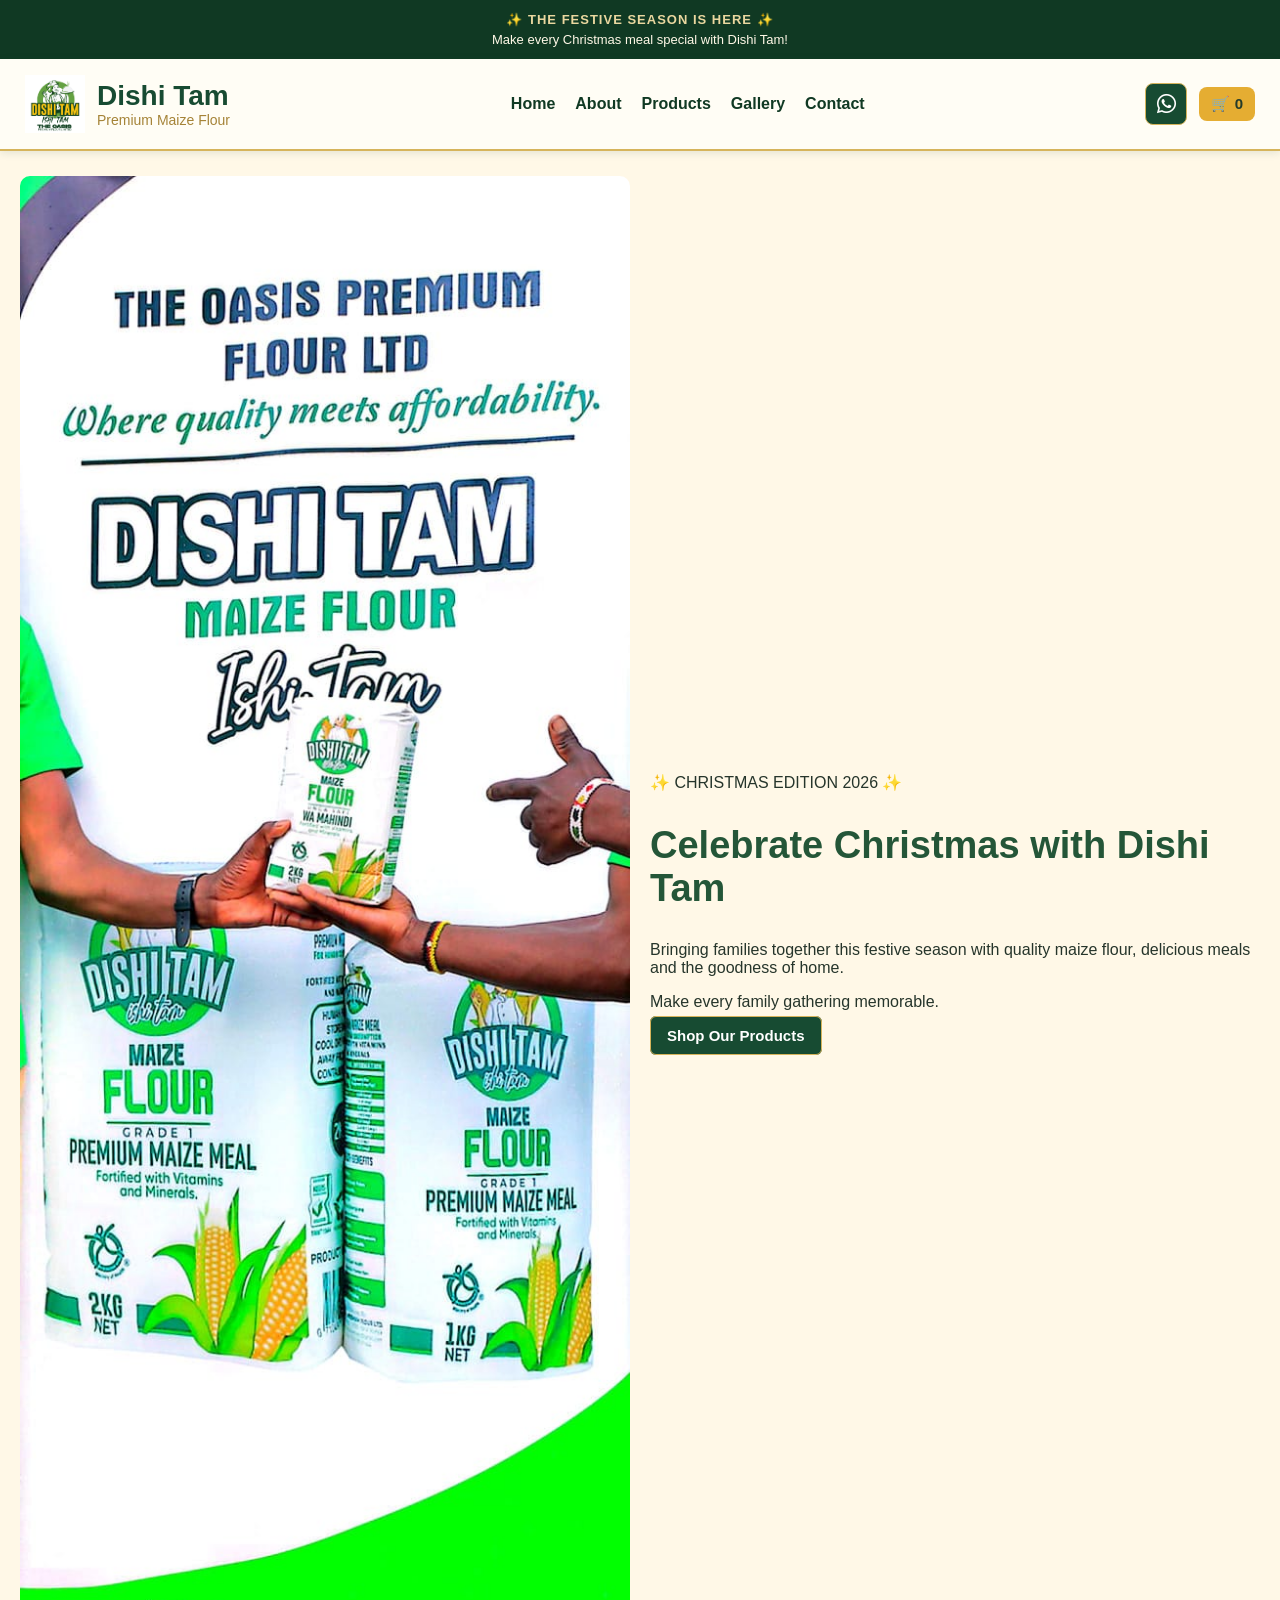
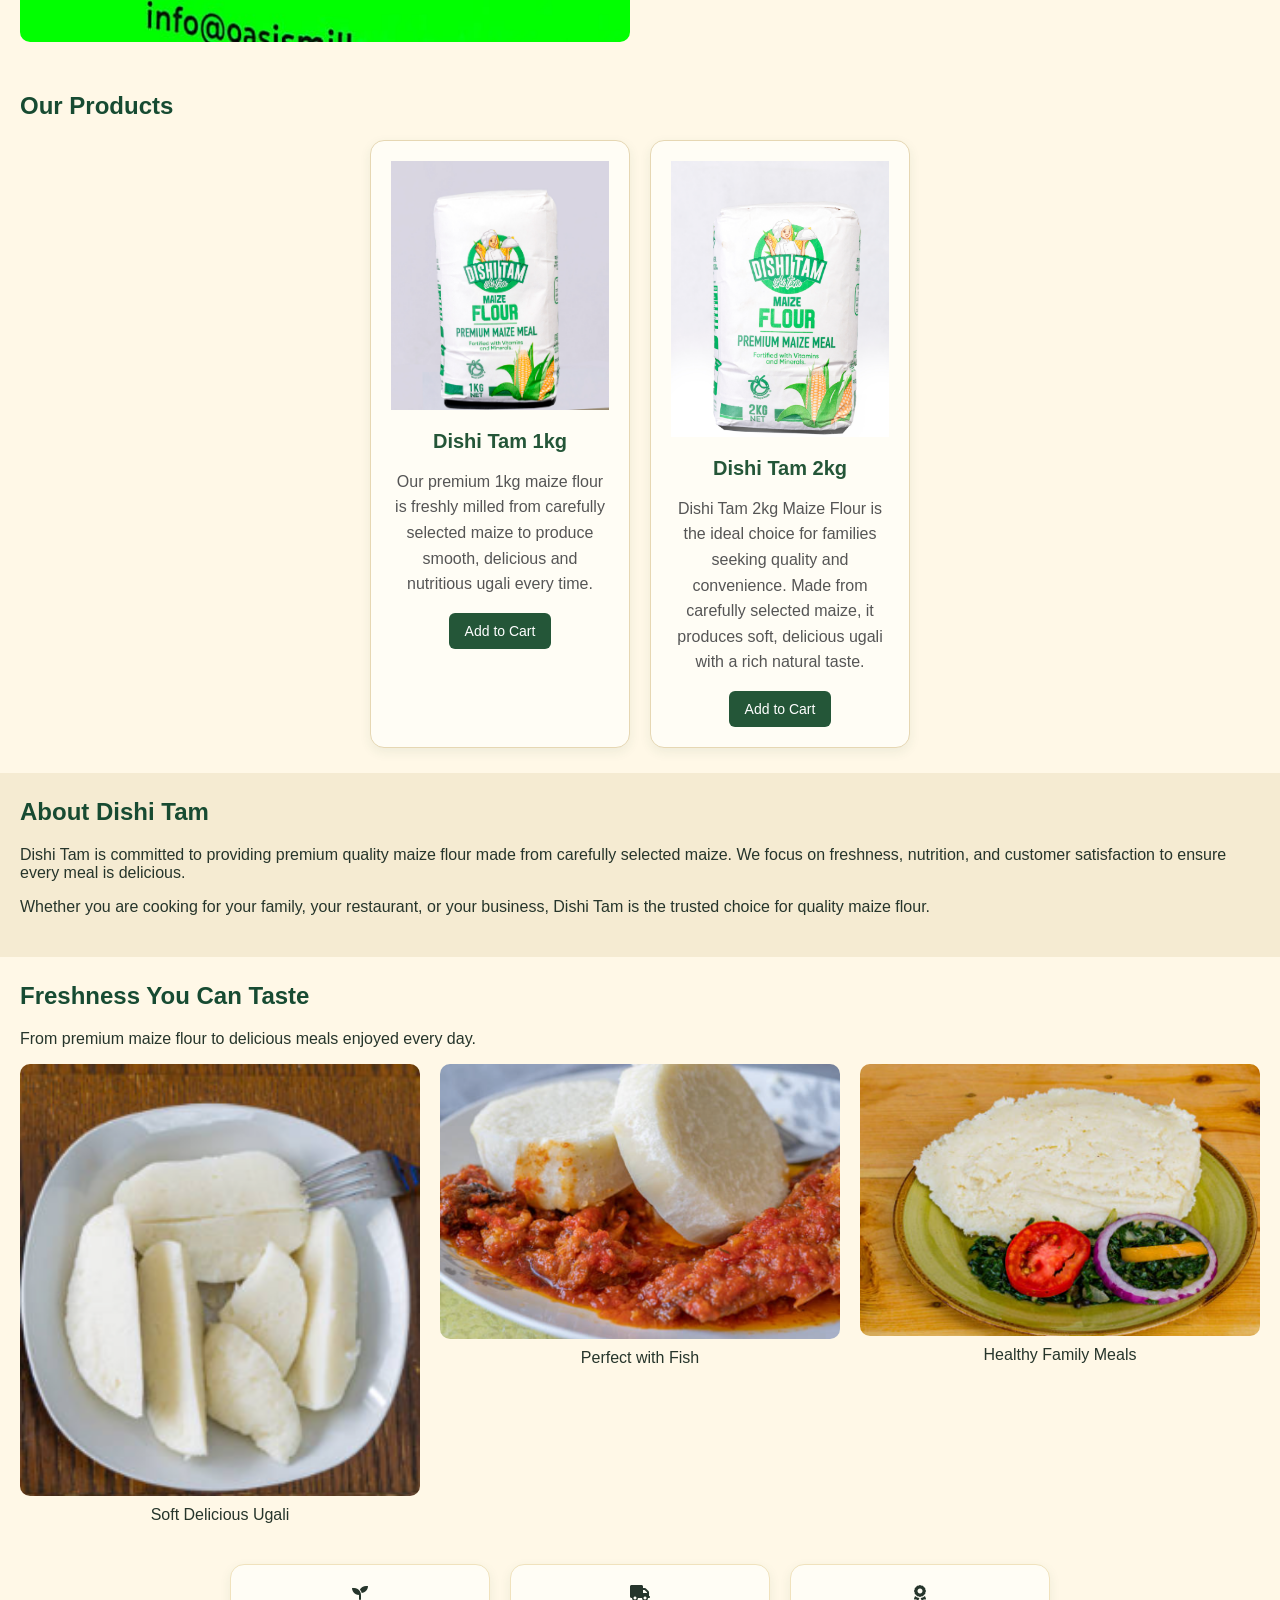
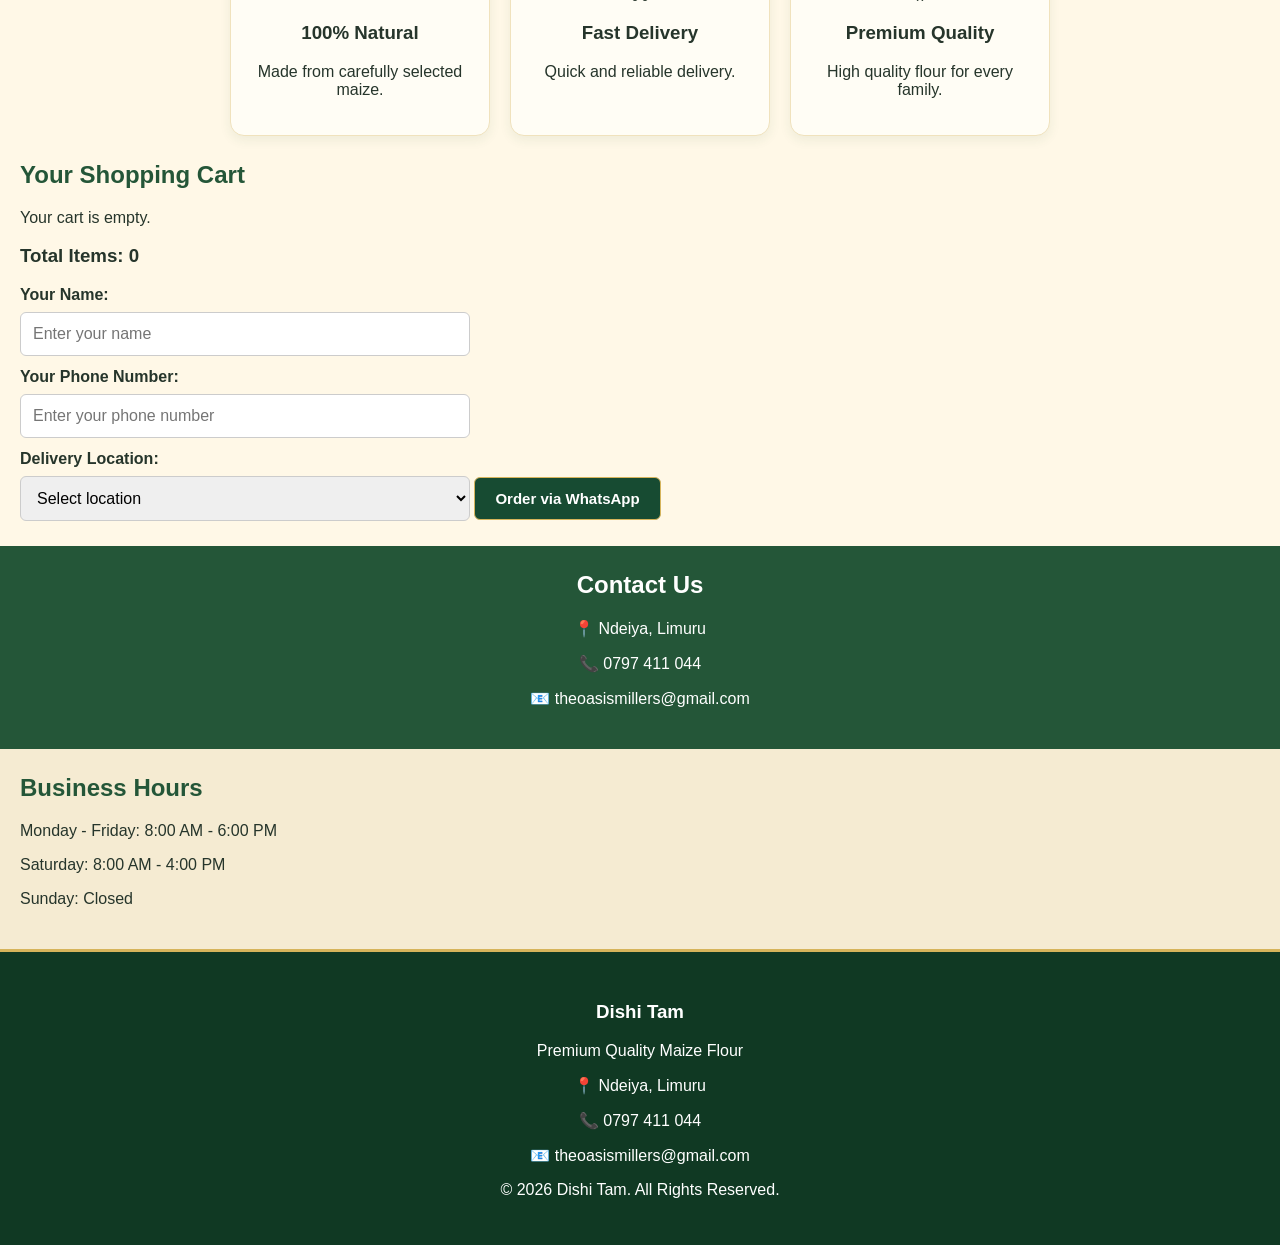
<file: index.html>
<!DOCTYPE html>
<html lang="en">
<head>
    <meta charset="UTF-8">
    <meta name="viewport" content="width=device-width, initial-scale=1.0">

    <title>Dishi Tam Premium Maize Flour</title>

    <link rel="icon" href="favicon.png.png" type="image/png">
    <link rel="stylesheet" href="style.css">
    <link rel="stylesheet"
          href="https://cdnjs.cloudflare.com/ajax/libs/font-awesome/6.0.0/css/all.min.css">
</head>

<body>

<!-- CHRISTMAS ANNOUNCEMENT -->
<div class="christmas-announcement">
    ✨ THE FESTIVE SEASON IS HERE ✨
    <span>Make every Christmas meal special with Dishi Tam!</span>
</div>

<!-- HEADER -->
<header class="header">

    <div class="logo">
        <img src="favicon.png.png" alt="Dishi Tam Logo">
        <div>
            <h1>Dishi Tam</h1>
            <p>Premium Maize Flour</p>
        </div>
    </div>

    <nav id="navbar">
        <a href="#home">Home</a>
        <a href="#about">About</a>
        <a href="#products">Products</a>
        <a href="#gallery">Gallery</a>
        <a href="#contact">Contact</a>
    </nav>

    <div class="header-right">

        <button type="button"
                class="menu-toggle"
                onclick="toggleMenu()"
                aria-label="Toggle navigation"
                aria-controls="navbar"
                aria-expanded="false">
            <i class="fas fa-bars"></i>
        </button>

        <!-- Direct WhatsApp contact -->
        <a href="https://wa.me/254797411044?text=Hello%20I%20would%20like%20to%20order%20Dishi%20Tam!"
           class="whatsapp-btn"
           aria-label="Contact Dishi Tam on WhatsApp"
           target="_blank"
           rel="noopener noreferrer">
            <i class="fab fa-whatsapp"></i>
        </a>

        <!-- Shopping cart shortcut -->
        <a href="#cart" class="cart-btn" aria-label="View shopping cart">
            🛒 <span id="header-cart-count">0</span>
        </a>

    </div>
</header>

<!-- HOME -->
<section id="home" class="hero christmas-hero">

    <div class="hero-image">
        <img src="dishitam.jpg.jpeg"
             alt="Dishi TamPremium Maize Flour">
    </div>

    <div class="hero-text">

        <span class="christmas-label">
            ✨ CHRISTMAS EDITION 2026 ✨
        </span>

        <h2>Celebrate Christmas with Dishi Tam</h2>

        <p>
            Bringing families together this festive season
            with quality maize flour, delicious meals and
            the goodness of home.
        </p>

        <p class="christmas-message">
            Make every family gathering memorable.
        </p>

        <a href="#products" class="order-btn">
            Shop Our Products
        </a>

    </div>

</section>

<!-- PRODUCTS -->
<section id="products" class="products">

    <h2>Our Products</h2>

    <div class="product-grid">

        <div class="card">
            <img src="new 1kg.png.jpeg" alt="Dishi Tam 1kg maize flour">

            <h3>Dishi Tam 1kg</h3>

            <p>
                Our premium 1kg maize flour is freshly milled from carefully
                selected maize to produce smooth, delicious and nutritious
                ugali every time.
            </p>

            <button type="button"
                    class="add-cart-btn"
                    onclick="addToCart('Dishi Tam 1kg')">
                Add to Cart
            </button>
        </div>

        <div class="card">
            <img src="new2kg.png.jpeg" alt="Dishi Tam 2kg maize flour">

            <h3>Dishi Tam 2kg</h3>

            <p>
                Dishi Tam 2kg Maize Flour is the ideal choice for families
                seeking quality and convenience. Made from carefully selected
                maize, it produces soft, delicious ugali with a rich natural
                taste.
            </p>

            <button type="button"
                    class="add-cart-btn"
                    onclick="addToCart('Dishi Tam 2kg')">
                Add to Cart
            </button>
        </div>

    </div>
</section>

<!-- ABOUT -->
<section id="about" class="about">

    <div class="about-text">
        <h2>About Dishi Tam</h2>

        <p>
            Dishi Tam is committed to providing premium quality maize flour
            made from carefully selected maize. We focus on freshness,
            nutrition, and customer satisfaction to ensure every meal is
            delicious.
        </p>

        <p>
            Whether you are cooking for your family, your restaurant, or your
            business, Dishi Tam is the trusted choice for quality maize flour.
        </p>
    </div>

</section>

<!-- GALLERY -->
<section id="gallery" class="gallery">

    <h2>Freshness You Can Taste</h2>

    <p>
        From premium maize flour to delicious meals enjoyed every day.
    </p>

    <div class="gallery-grid">

        <div class="gallery-item">
            <img src="Ugali.png.png" alt="Freshly prepared ugali">
            <p>Soft Delicious Ugali</p>
        </div>

        <div class="gallery-item">
            <img src="Ugali and Fish.png.png" alt="Ugali served with fish">
            <p>Perfect with Fish</p>
        </div>

        <div class="gallery-item">
            <img src="Ugali and greens.png" alt="Ugali served with greens">
            <p>Healthy Family Meals</p>
        </div>

    </div>
</section>

<!-- FEATURES -->
<section class="features">

    <div class="feature">
        <i class="fas fa-seedling"></i>
        <h3>100% Natural</h3>
        <p>Made from carefully selected maize.</p>
    </div>

    <div class="feature">
        <i class="fas fa-truck"></i>
        <h3>Fast Delivery</h3>
        <p>Quick and reliable delivery.</p>
    </div>

    <div class="feature">
        <i class="fas fa-award"></i>
        <h3>Premium Quality</h3>
        <p>High quality flour for every family.</p>
    </div>

</section>

<!-- SHOPPING CART -->
<section class="cart" id="cart">

    <h2>Your Shopping Cart</h2>

    <!-- Only one cart-items container -->
    <div id="cart-items">
        <p>Your cart is empty.</p>
    </div>

    <h3>Total Items: <span id="cart-count">0</span></h3>

    <label for="customer-name">Your Name:</label>
    <input type="text"
           id="customer-name"
           placeholder="Enter your name"
           autocomplete="name"
           required>

    <label for="customer-phone">Your Phone Number:</label>
    <input type="tel"
           id="customer-phone"
           placeholder="Enter your phone number"
           autocomplete="tel"
           required>

    <label for="location">Delivery Location:</label>
    <select id="location" required>
        <option value="">Select location</option>
        <option value="Ndeiya, Limuru">Ndeiya, Limuru</option>
        <option value="Nairobi">Nairobi</option>
        <option value="Kiambu">Kiambu</option>
    </select>

    <button type="button"
            onclick="checkoutWhatsApp()"
            class="order-btn">
        Order via WhatsApp
    </button>

</section>

<!-- CONTACT -->
<section id="contact" class="contact">

    <h2>Contact Us</h2>

    <div class="contact-info">
        <p>📍 Ndeiya, Limuru</p>
        <p>📞 0797 411 044</p>
        <p>📧 theoasismillers@gmail.com</p>
    </div>

</section>

<!-- BUSINESS HOURS -->
<section class="business-hours">

    <h2>Business Hours</h2>

    <p>Monday - Friday: 8:00 AM - 6:00 PM</p>
    <p>Saturday: 8:00 AM - 4:00 PM</p>
    <p>Sunday: Closed</p>

</section>

<!-- FOOTER -->
<footer class="footer">

    <h3>Dishi Tam</h3>
    <p>Premium Quality Maize Flour</p>
    <p>📍 Ndeiya, Limuru</p>
    <p>📞 0797 411 044</p>
    <p>📧 theoasismillers@gmail.com</p>
    <p>&copy; 2026 Dishi Tam. All Rights Reserved.</p>

</footer>

<!-- JAVASCRIPT -->
<script>

function toggleMenu() {
    const navbar = document.getElementById("navbar");
    const toggle = document.querySelector(".menu-toggle");

    navbar.classList.toggle("active");

    toggle.setAttribute(
        "aria-expanded",
        navbar.classList.contains("active")
    );
}

// Restore the shopping cart from the browser
let cart = {};

try {
    cart = JSON.parse(localStorage.getItem("dishiTamCart")) || {};

    if (typeof cart !== "object" || Array.isArray(cart)) {
        cart = {};
    }
} catch (error) {
    cart = {};
}

function saveCart() {
    localStorage.setItem("dishiTamCart", JSON.stringify(cart));
}

function addToCart(product) {
    cart[product] = (cart[product] || 0) + 1;

    saveCart();
    renderCart();

    document.getElementById("cart").scrollIntoView({
        behavior: "smooth",
        block: "start"
    });
}

function changeQuantity(product, change) {
    cart[product] = (cart[product] || 0) + change;

    if (cart[product] <= 0) {
        delete cart[product];
    }

    saveCart();
    renderCart();
}

function removeFromCart(product) {
    delete cart[product];

    saveCart();
    renderCart();
}

function renderCart() {
    const container = document.getElementById("cart-items");
    const cartCount = document.getElementById("cart-count");
    const headerCount = document.getElementById("header-cart-count");

    container.innerHTML = "";

    const totalItems = Object.values(cart).reduce(
        (total, quantity) => total + quantity,
        0
    );

    cartCount.textContent = totalItems;
    headerCount.textContent = totalItems;

    if (totalItems === 0) {
        container.innerHTML = "<p>Your cart is empty.</p>";
        return;
    }

    for (const [product, quantity] of Object.entries(cart)) {
        const item = document.createElement("div");
        item.className = "cart-item";

        const name = document.createElement("span");
        name.textContent = `${product} × ${quantity}`;

        const decrease = document.createElement("button");
        decrease.type = "button";
        decrease.textContent = "−";
        decrease.setAttribute("aria-label", `Decrease ${product}`);
        decrease.onclick = () => changeQuantity(product, -1);

        const increase = document.createElement("button");
        increase.type = "button";
        increase.textContent = "+";
        increase.setAttribute("aria-label", `Increase ${product}`);
        increase.onclick = () => changeQuantity(product, 1);

        const remove = document.createElement("button");
        remove.type = "button";
        remove.textContent = "Remove";
        remove.onclick = () => removeFromCart(product);

        item.append(name, decrease, increase, remove);
        container.appendChild(item);
    }
}

function checkoutWhatsApp() {
    const totalItems = Object.values(cart).reduce(
        (total, quantity) => total + quantity,
        0
    );

    if (totalItems === 0) {
        alert("Your cart is empty!");
        return;
    }

    const name = document.getElementById("customer-name").value.trim();
    const customerPhone =
        document.getElementById("customer-phone").value.trim();
    const location = document.getElementById("location").value;

    if (!name || !customerPhone || !location) {
        alert("Please enter your name, phone number, and delivery location.");
        return;
    }

    let message = `Hello Dishi Tam! I would like to place an order.

Customer name: ${name}
Customer phone: ${customerPhone}
Delivery location: ${location}

Order details:
`;

    for (const [product, quantity] of Object.entries(cart)) {
        message += `- ${product} × ${quantity}\n`;
    }

    message += `
Total packets: ${totalItems}
Please confirm the current prices and delivery charges.`;

    const url =
        `https://wa.me/254797411044?text=${encodeURIComponent(message)}`;

    window.open(url, "_blank", "noopener,noreferrer");
}

renderCart();

</script>

</body>
</html>
</file>
<file: style.css>
/* ========================================
   DISHI TAM - GOLDEN HARVEST THEME
======================================== */

* {
    box-sizing: border-box;
}

html {
    scroll-behavior: smooth;
}

body {
    margin: 0;
    font-family: Arial, sans-serif;
    background: #FFF8E7;
    color: #333333;
}

/* ========================================
   HEADER AND NAVIGATION
======================================== */

.header {
    display: flex;
    justify-content: space-between;
    align-items: center;
    background: #FFFDF5;
    padding: 15px 25px;
    box-shadow: 0 2px 8px rgba(36, 86, 56, 0.12);
    position: sticky;
    top: 0;
    z-index: 1000;
}

.logo {
    display: flex;
    align-items: center;
    gap: 12px;
}

.logo img {
    width: 60px;
    height: 60px;
    object-fit: contain;
}

.logo h1 {
    margin: 0;
    color: #245638;
    font-size: 28px;
}

.logo p {
    margin: 0;
    color: #777777;
    font-size: 14px;
}

.header-right {
    display: flex;
    align-items: center;
    gap: 12px;
}

nav {
    display: flex;
    gap: 20px;
}

nav a {
    text-decoration: none;
    color: #333333;
    font-weight: bold;
    transition: color 0.3s ease;
}

nav a:hover {
    color: #B8860B;
}

.menu-toggle {
    display: none;
    font-size: 28px;
    cursor: pointer;
    color: #245638;
}

/* ========================================
   BUTTONS
======================================== */

.whatsapp-btn,
.cart-btn,
.order-btn {
    text-decoration: none;
    border-radius: 8px;
    font-weight: bold;
}

.whatsapp-btn {
    background: #25D366;
    color: white;
    width: 42px;
    height: 42px;
    display: flex;
    justify-content: center;
    align-items: center;
    padding: 0;
    font-size: 22px;
}

.cart-btn {
    background: #E5AD32;
    color: #243B2A;
    padding: 8px 12px;
    font-size: 15px;
}

.add-cart-btn,
.order-btn {
    background: #245638;
    color: white;
    border: none;
    padding: 10px 16px;
    border-radius: 6px;
    cursor: pointer;
    transition: background 0.3s ease;
}

.add-cart-btn {
    font-size: 14px;
}

.order-btn {
    font-size: 15px;
}

.add-cart-btn:hover,
.order-btn:hover {
    background: #183D27;
}

.cart-btn:hover {
    background: #D49A20;
}

/* ========================================
   HERO SECTION
======================================== */

.hero {
    display: flex;
    align-items: center;
    justify-content: space-between;
    padding: 25px 20px;
    gap: 20px;
}

.hero-image,
.hero-text {
    flex: 1;
    min-width: 0;
}

.hero img {
    width: 100%;
    height: auto;
    display: block;
    border-radius: 10px;
}

.hero-text h2 {
    color: #245638;
    font-size: 38px;
}

/* ========================================
   GENERAL SECTIONS
======================================== */

.products,
.about,
.gallery,
.contact,
.contact-form,
.cart,
.business-hours {
    padding: 25px 20px;
    margin: 0;
}

.products h2,
.about h2,
.gallery h2,
.contact h2,
.cart h2,
.business-hours h2 {
    margin-top: 0;
    margin-bottom: 20px;
    color: #245638;
}

.products,
.gallery,
.cart {
    background: #FFF8E7;
}

.about,
.business-hours {
    background: #F5EBD2;
}

/* ========================================
   PRODUCT CARDS AND FEATURES
======================================== */

.product-grid,
.features {
    display: flex;
    gap: 20px;
    justify-content: center;
    flex-wrap: wrap;
}

.card,
.feature {
    background: #FFFDF5;
    width: 260px;
    padding: 20px;
    border: 1px solid #F0E2BD;
    border-radius: 14px;
    box-shadow: 0 4px 12px rgba(36, 86, 56, 0.08);
    text-align: center;
    transition: transform 0.3s ease,
                box-shadow 0.3s ease;
}

.card:hover,
.feature:hover {
    transform: translateY(-5px);
    box-shadow: 0 8px 20px rgba(36, 86, 56, 0.15);
}

.card img {
    display: block;
    width: 100%;
    max-width: 220px;
    height: auto;
    object-fit: contain;
    margin: 0 auto 15px;
}

.card h3 {
    color: #245638;
    font-size: 20px;
    margin-bottom: 10px;
}

.card p {
    color: #555555;
    line-height: 1.6;
}

/* ========================================
   GALLERY
======================================== */

.gallery-grid {
    display: grid;
    grid-template-columns: 1fr;
    gap: 20px;
    align-items: start;
}

.gallery-item {
    width: 100%;
    min-width: 0;
    margin: 0;
    padding: 0;
    text-align: center;
}

.gallery-item img {
    display: block;
    width: 100%;
    height: auto;
    object-fit: contain;
    border-radius: 10px;
}

.gallery-item p {
    margin: 10px 0 15px;
}

/* ========================================
   CONTACT AND CONTACT FORM
======================================== */

.contact {
    background: #245638;
    color: white;
    text-align: center;
}

.contact h2 {
    color: white;
}

.contact-info p {
    color: white;
}

.contact-form form {
    max-width: 600px;
    margin: auto;
}

.contact-form input,
.contact-form textarea {
    width: 100%;
    padding: 15px;
    margin: 10px 0;
    border-radius: 8px;
    border: 1px solid #CCCCCC;
    font: inherit;
}

/* ========================================
   FOOTER
======================================== */

.footer {
    background: #183D27;
    color: white;
    text-align: center;
    padding: 30px;
    border-top: 4px solid #E5AD32;
}

/* ========================================
   SHOPPING CART
======================================== */

.cart-item {
    display: flex;
    align-items: center;
    flex-wrap: wrap;
    gap: 10px;
    padding: 12px;
    margin: 10px 0;
    background: #FFFDF5;
    border: 1px solid #F0E2BD;
    border-radius: 8px;
    box-shadow: 0 2px 6px rgba(0, 0, 0, 0.08);
}

.cart-item span {
    flex: 1;
    min-width: 120px;
    font-weight: bold;
}

.cart-item button {
    padding: 8px 12px;
    border: none;
    border-radius: 5px;
    cursor: pointer;
    background: #245638;
    color: white;
}

.cart-item button:last-child {
    background: #C62828;
}

.cart input,
.cart select {
    width: 100%;
    max-width: 450px;
    padding: 12px;
    margin-top: 8px;
    border: 1px solid #CCCCCC;
    border-radius: 6px;
    font-size: 16px;
}

.cart label {
    display: block;
    margin-top: 12px;
    font-weight: bold;
}

.cart .order-btn {
    padding: 12px 20px;
}

/* ========================================
   ACCESSIBILITY
======================================== */

a:focus-visible,
button:focus-visible {
    outline: 3px solid #B8860B;
    outline-offset: 3px;
}

/* ========================================
   MOBILE RESPONSIVENESS
======================================== */

@media (max-width: 768px) {

    .header {
        flex-wrap: wrap;
    }

    .menu-toggle {
        display: block;
    }

    nav {
        display: none;
        flex-direction: column;
        width: 100%;
        margin-top: 15px;
    }

    nav.active {
        display: flex;
    }

    nav a {
        padding: 12px;
        border-bottom: 1px solid #E5DCC7;
    }

    .hero {
        flex-direction: column;
        text-align: center;
        padding: 15px;
        gap: 15px;
    }

    .hero-image,
    .hero-text {
        width: 100%;
        flex: none;
    }

    .hero-text h2 {
        font-size: 28px;
        margin-top: 10px;
    }

    .products,
    .about,
    .gallery,
    .contact,
    .contact-form,
    .cart,
    .business-hours {
        padding: 20px 15px;
    }

    .card,
    .feature {
        width: 90%;
        max-width: 400px;
    }

    .cart-item {
        gap: 10px;
    }
}

/* ========================================
   SMALL PHONES
======================================== */

@media (max-width: 480px) {

    .header {
        padding: 12px 15px;
    }

    .logo {
        gap: 8px;
    }

    .logo img {
        width: 45px;
        height: 45px;
    }

    .logo h1 {
        font-size: 23px;
    }

    .logo p {
        font-size: 12px;
    }

    .cart-item span {
        flex-basis: 100%;
    }

    .footer {
        padding: 25px 15px;
    }
}

/* ========================================
   DESKTOP GALLERY
======================================== */

@media (min-width: 769px) {

    .gallery-grid {
        grid-template-columns: repeat(3, minmax(0, 1fr));
    }
}
/* =================================
   DISHI TAMU - LUXURY CHRISTMAS 2026
================================= */

:root {
    --christmas-green: #174B32;
    --deep-green: #103923;
    --gold: #D6B45B;
    --light-gold: #EAD79F;
    --cream: #FFF8E7;
    --white: #FFFDF5;
    --text-dark: #26352B;
}

/* General appearance */
body {
    background: var(--cream);
    color: var(--text-dark);
}

/* Main header */
.header {
    background: var(--white);
    border-bottom: 2px solid var(--gold);
}

/* Logo */
.logo h1 {
    color: var(--christmas-green);
}

.logo p {
    color: #A58337;
}

/* Navigation */
nav a {
    color: var(--deep-green);
    transition: color 0.3s ease;
}

nav a:hover {
    color: #B38B32;
}

/* WhatsApp button */
.whatsapp-btn {
    background: var(--christmas-green);
    color: white;
    border: 1px solid var(--gold);
}

.whatsapp-btn:hover {
    background: var(--deep-green);
}

/* Shopping buttons */
.order-btn {
    background: var(--christmas-green);
    border: 1px solid var(--gold);
    color: white;
}

.order-btn:hover {
    background: #B38B32;
    color: #103923;
}

/* Section headings */
.products h2,
.about h2,
.gallery h2,
.contact-form h2 {
    color: var(--christmas-green);
}

/* Product cards */
.card {
    border: 1px solid #E6D7B3;
    background: var(--white);
}

/* Footer */
.footer {
    background: var(--deep-green);
    border-top: 3px solid var(--gold);
}
/* CHRISTMAS ANNOUNCEMENT */
.christmas-announcement {
    background: #103923;
    color: #EAD79F;
    text-align: center;
    padding: 12px 10px;
    font-size: 13px;
    font-weight: bold;
    letter-spacing: 1px;
}

.christmas-announcement span {
    display: block;
    color: #FFF8E7;
    margin-top: 5px;
    font-weight: normal;
    letter-spacing: 0;
}
<section id="home" class="hero christmas-hero">

    <div class="hero-image">
        <img src="dishitam.jpg.jpeg"
             alt="Dishi Tamu Premium Maize Flour">
    </div>

    <div class="hero-text">

        <span class="christmas-label">
            ✨ CHRISTMAS EDITION 2026 ✨
        </span>

        <h2>Celebrate Christmas with Dishi Tamu</h2>

        <p>
            Bringing families together this festive season
            with quality maize flour, delicious meals and
            the goodness of home.
        </p>

        <p class="christmas-message">
            Make every family gathering memorable.
        </p>

        <a href="#products" class="order-btn">
            Shop Our Products
        </a>

    </div>

</section>
</file>
